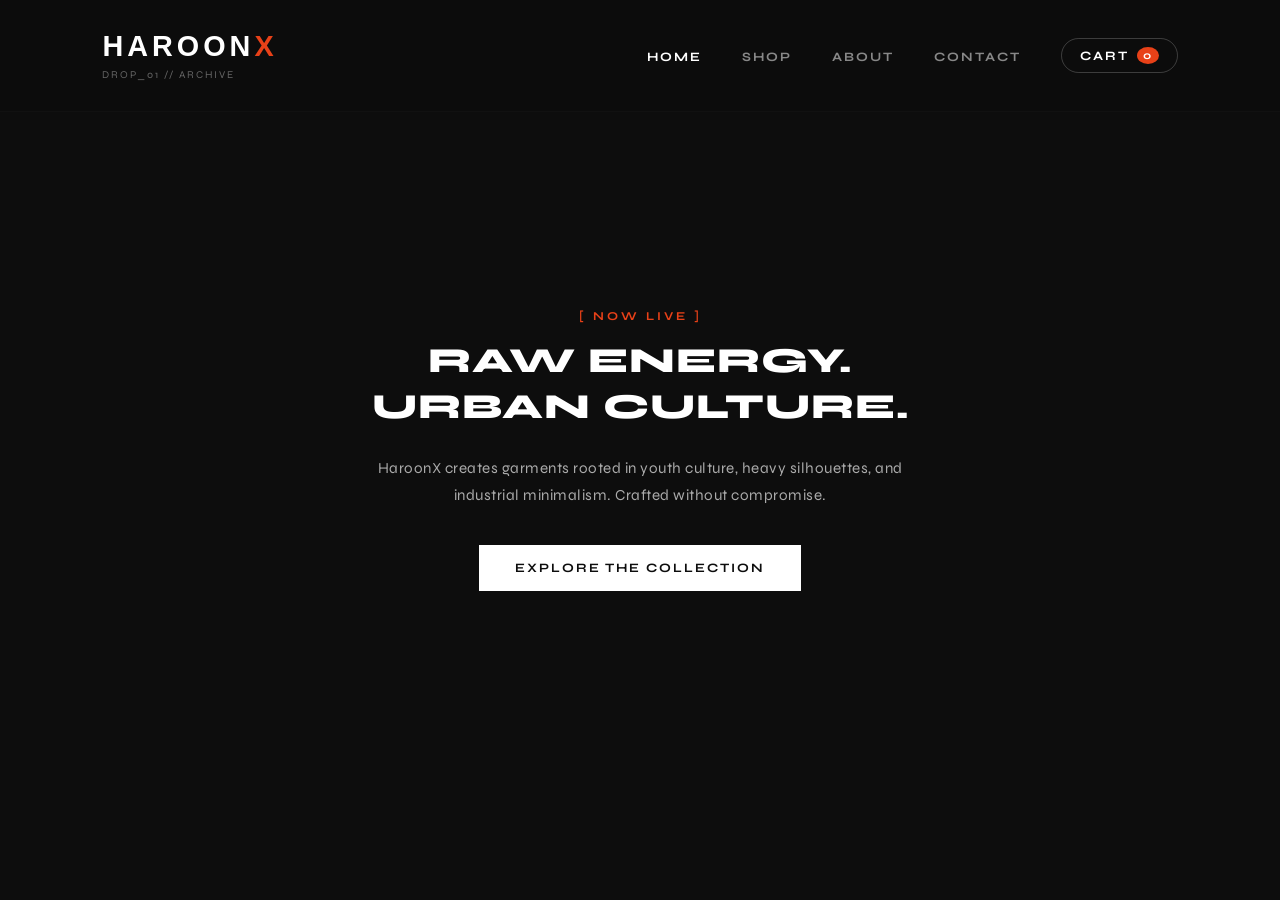
<file: index.html>
<!DOCTYPE html>
<html lang="en">
<head>
    <meta charset="UTF-8">
    <meta name="viewport" content="width=device-width, initial-scale=1.0">
    <title>HaroonX — High Aesthetic Streetwear</title>
    <!-- Bold and Clean Google Fonts -->
    <link href="https://fonts.googleapis.com/css2?family=Syncopate:wght@700&family=Syne:wght@500;700;800&display=swap" rel="stylesheet">
    <link rel="stylesheet" href="style.css">
</head>
<body>

    <!-- Professional Fixed Navigation -->
    <header>
        <div class="brand-identity">
            <a href="index.html" class="logo">HAROON<span>X</span></a>
            <span class="ticker">DROP_01 // ARCHIVE</span>
        </div>
        
        <nav>
            <ul class="nav-links">
                <li><a href="index.html" class="nav-item active">HOME</a></li>
                <li><a href="shop.html" class="nav-item">SHOP</a></li>
                <li><a href="about.html" class="nav-item">ABOUT</a></li>
                <li><a href="contact.html" class="nav-item">CONTACT</a></li>
                <li>
                    <a href="cart.html" class="cart-btn-nav">
                        CART <span class="counter-bubble">0</span>
                    </a>
                </li>
            </ul>
        </nav>
    </header>

    <!-- Hero Section -->
    <section class="hero-section">
        <div class="hero-overlay"></div>
        <div class="hero-content">
            <span class="release-label">[ NOW LIVE ]</span>
            <h1 class="main-headline">RAW ENERGY.<br>URBAN CULTURE.</h1>
            <p class="brand-statement">HaroonX creates garments rooted in youth culture, heavy silhouettes, and industrial minimalism. Crafted without compromise.</p>
            <div class="cta-wrapper">
                <a href="shop.html" class="primary-pill">EXPLORE THE COLLECTION</a>
            </div>
        </div>
    </section>

</body>
</html>
</file>
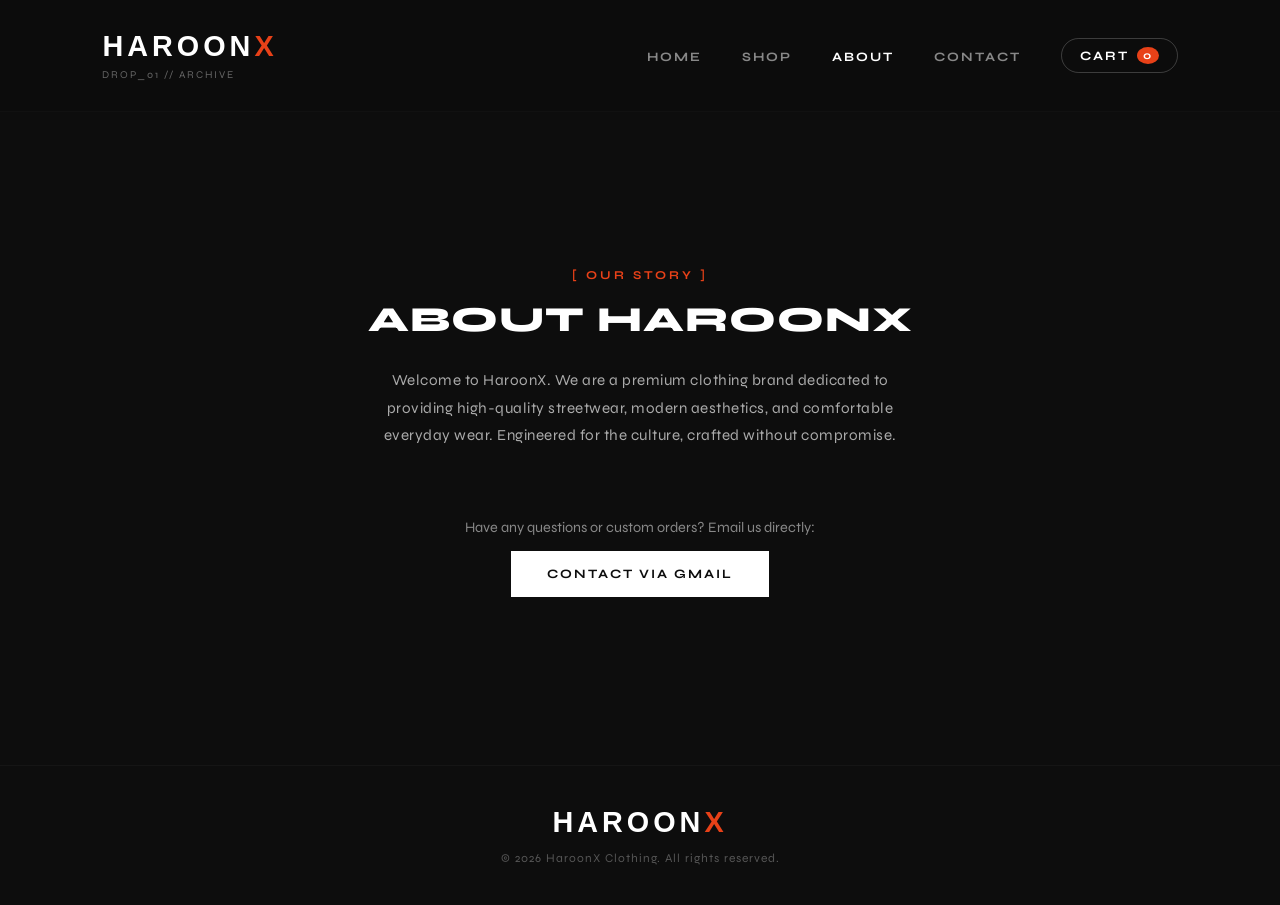
<file: about.html>
<!DOCTYPE html>
<html lang="en">
<head>
    <meta charset="UTF-8">
    <meta name="viewport" content="width=device-width, initial-scale=1.0">
    <title>About Us — HaroonX</title>
    <link href="https://fonts.googleapis.com/css2?family=Syncopate:wght@700&family=Syne:wght@500;700;800&display=swap" rel="stylesheet">
    <link rel="stylesheet" href="style.css">
</head>
<body>

    <header>
        <div class="brand-identity">
            <a href="index.html" class="logo">HAROON<span>X</span></a>
            <span class="ticker">DROP_01 // ARCHIVE</span>
        </div>
        
        <nav>
            <ul class="nav-links">
                <li><a href="index.html" class="nav-item">HOME</a></li>
                <li><a href="shop.html" class="nav-item">SHOP</a></li>
                <li><a href="about.html" class="nav-item active">ABOUT</a></li>
                <li><a href="contact.html" class="nav-item">CONTACT</a></li>
                <li>
                    <a href="cart.html" class="cart-btn-nav">
                        CART <span class="counter-bubble">0</span>
                    </a>
                </li>
            </ul>
        </nav>
    </header>

    <main class="about-main-wrapper">
        <section class="about-page-section">
            <div class="about-container">
                <span class="release-label">[ OUR STORY ]</span>
                <h1 class="main-headline">ABOUT HAROON<span>X</span></h1>
                <p class="brand-statement">
                    Welcome to HaroonX. We are a premium clothing brand dedicated to providing high-quality streetwear, modern aesthetics, and comfortable everyday wear. Engineered for the culture, crafted without compromise.
                </p>
                
                <div class="about-contact">
                    <p>Have any questions or custom orders? Email us directly:</p>
                    <a href="contact.html" class="primary-pill">
                        CONTACT VIA GMAIL
                    </a>
                </div>
            </div>
        </section>
    </main>

    <footer class="global-footer">
        <div class="footer-content">
            <div class="logo">HAROON<span>X</span></div>
            <p class="copyright">&copy; 2026 HaroonX Clothing. All rights reserved.</p>
        </div>
    </footer>

</body>
</html>
</file>
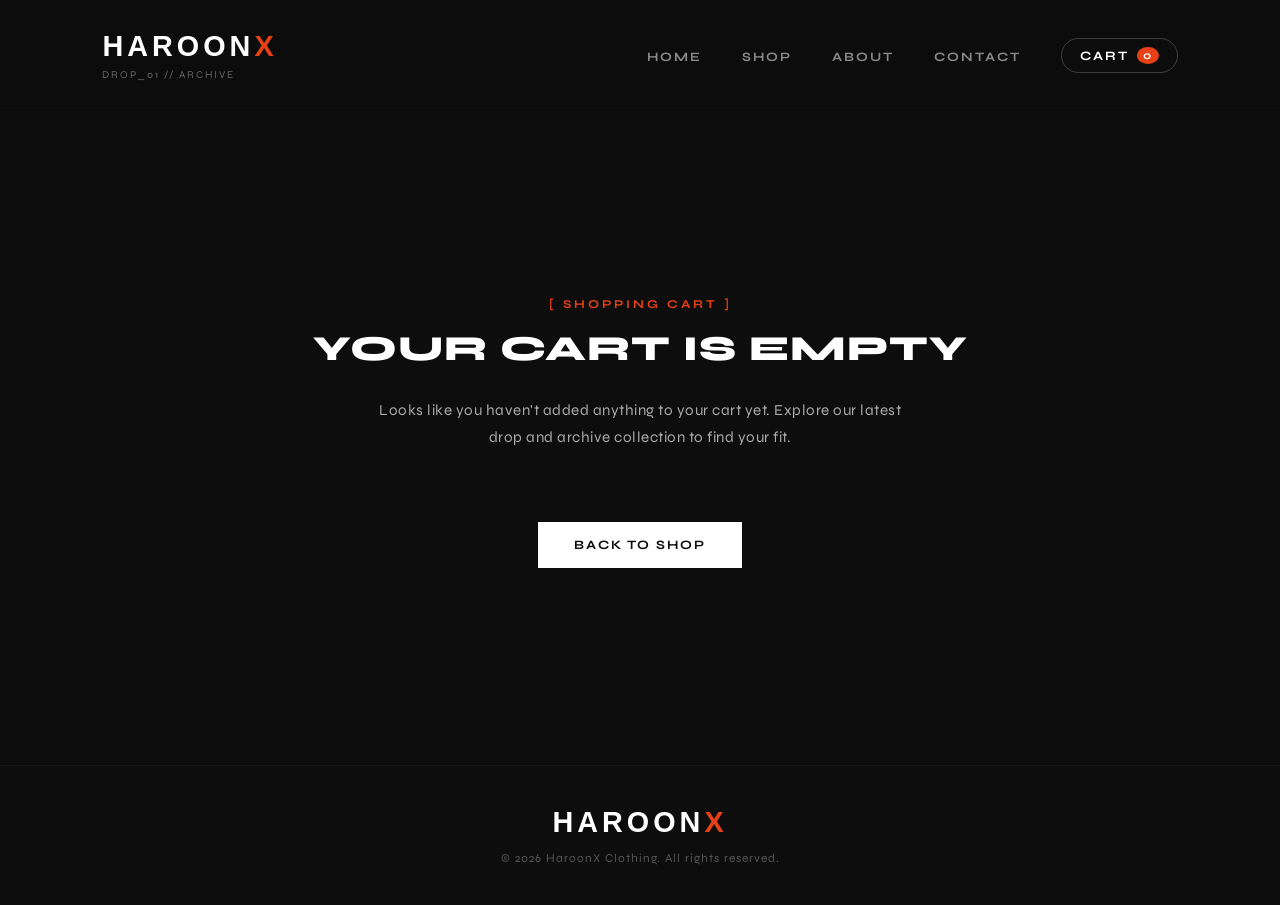
<file: cart.html>
<!DOCTYPE html>
<html lang="en">
<head>
    <meta charset="UTF-8">
    <meta name="viewport" content="width=device-width, initial-scale=1.0">
    <title>Your Cart — HaroonX</title>
    <link href="https://fonts.googleapis.com/css2?family=Syncopate:wght@700&family=Syne:wght@500;700;800&display=swap" rel="stylesheet">
    <link rel="stylesheet" href="style.css">
</head>
<body>

    <header>
        <div class="brand-identity">
            <a href="index.html" class="logo">HAROON<span>X</span></a>
            <span class="ticker">DROP_01 // ARCHIVE</span>
        </div>
        
        <nav>
            <ul class="nav-links">
                <li><a href="index.html" class="nav-item">HOME</a></li>
                <li><a href="shop.html" class="nav-item">SHOP</a></li>
                <li><a href="about.html" class="nav-item">ABOUT</a></li>
                <li><a href="contact.html" class="nav-item">CONTACT</a></li>
                <li>
                    <a href="cart.html" class="cart-btn-nav active">
                        CART <span class="counter-bubble">0</span>
                    </a>
                </li>
            </ul>
        </nav>
    </header>

    <main class="about-main-wrapper">
        <section class="about-page-section">
            <div class="about-container">
                <span class="release-label">[ SHOPPING CART ]</span>
                <h1 class="main-headline">YOUR CART IS EMPTY</h1>
                <p class="brand-statement">
                    Looks like you haven't added anything to your cart yet. Explore our latest drop and archive collection to find your fit.
                </p>
                
                <div class="about-contact">
                    <a href="shop.html" class="primary-pill">BACK TO SHOP</a>
                </div>
            </div>
        </section>
    </main>

    <footer class="global-footer">
        <div class="footer-content">
            <div class="logo">HAROON<span>X</span></div>
            <p class="copyright">&copy; 2026 HaroonX Clothing. All rights reserved.</p>
        </div>
    </footer>

</body>
</html>
</file>
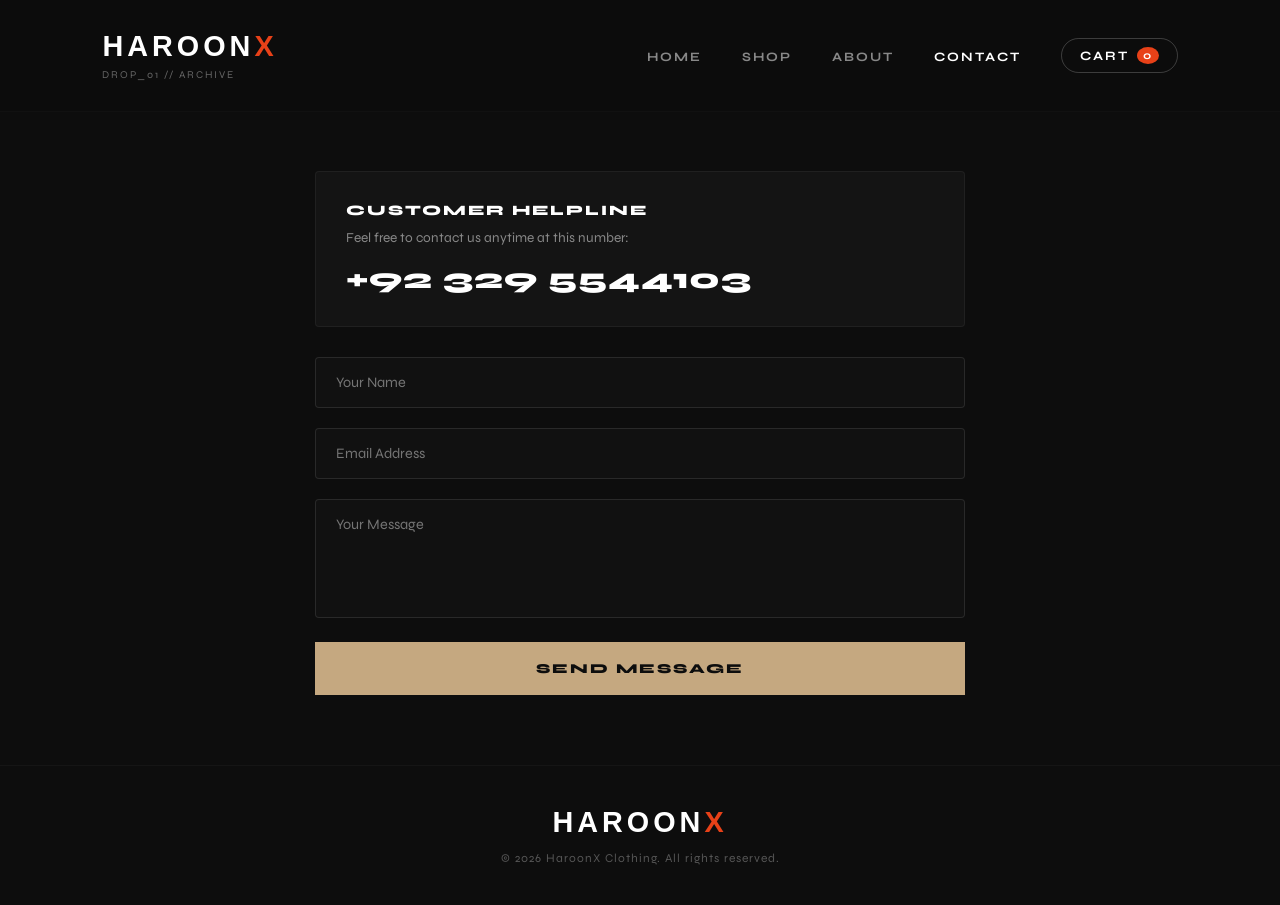
<file: contact.html>
<!DOCTYPE html>
<html lang="en">
<head>
    <meta charset="UTF-8">
    <meta name="viewport" content="width=device-width, initial-scale=1.0">
    <title>Contact Us — HaroonX</title>
    <!-- Fonts & CSS Links -->
    <link href="https://fonts.googleapis.com/css2?family=Syncopate:wght@700&family=Syne:wght@500;700;800&display=swap" rel="stylesheet">
    <link rel="stylesheet" href="style.css">
</head>
<body>

    <!-- Navigation Bar -->
    <header>
        <div class="brand-identity">
            <a href="index.html" class="logo">HAROON<span>X</span></a>
            <span class="ticker">DROP_01 // ARCHIVE</span>
        </div>
        
        <nav>
            <ul class="nav-links">
                <li><a href="index.html" class="nav-item">HOME</a></li>
                <li><a href="shop.html" class="nav-item">SHOP</a></li>
                <li><a href="about.html" class="nav-item">ABOUT</a></li>
                <li><a href="contact.html" class="nav-item active">CONTACT</a></li>
                <li>
                    <a href="cart.html" class="cart-btn-nav">
                        CART <span class="counter-bubble">0</span>
                    </a>
                </li>
            </ul>
        </nav>
    </header>

    <!-- Contact Section -->
    <!-- Contact Section with Helpline & Form -->
    <section class="contact-page-section">
        <div class="contact-wrapper-box">
            
            <!-- Customer Helpline Box -->
            <div class="helpline-box">
                <span class="helpline-title">CUSTOMER HELPLINE</span>
                <p class="helpline-sub">Feel free to contact us anytime at this number:</p>
                <a href="tel:+923295544103" class="helpline-number">+92 329 5544103</a>
            </div>

            <!-- Contact Form -->
           <form class="contact-form" action="mailto:apnagmail@gmail.com" method="GET" enctype="text/plain">
    <div class="form-group">
        <input type="text" name="name" placeholder="Your Name" required>
    </div>
    
    <div class="form-group">
        <input type="email" name="email" placeholder="Email Address" required>
    </div>
    
    <div class="form-group">
        <textarea name="message" placeholder="Your Message" rows="5" required></textarea>
    </div>
    
    <button type="submit" class="form-btn">SEND MESSAGE</button>
</form>
        </div>
    </section>

    <!-- Footer -->
    <footer>
        <div class="footer-content">
            <div class="logo">HAROON<span>X</span></div>
            <p class="copyright">&copy; 2026 HaroonX Clothing. All rights reserved.</p>
        </div>
    </footer>

</body>
</html>
</file>
<file: style.css>
/* ==========================================
   GLOBAL RESET & FONTS
   ========================================== */
* {
    margin: 0;
    padding: 0;
    box-sizing: border-box;
    text-decoration: none; 
    list-style: none;     
}

body {
    background-color: #0d0d0d;
    color: #ffffff;
    font-family: 'Syne', sans-serif;
    overflow-x: hidden;
}

a {
    color: inherit;
}

/* ==========================================
   NAVIGATION BAR (HEADER)
   ========================================== */
header {
    position: fixed;
    top: 0;
    left: 0;
    width: 100%;
    display: flex;
    justify-content: space-between;
    align-items: center;
    padding: 30px 8%;
    background-color: rgba(13, 13, 13, 0.95);
    backdrop-filter: blur(10px);
    z-index: 1000;
    border-bottom: 1px solid rgba(255, 255, 255, 0.02);
}

.brand-identity {
    display: flex;
    flex-direction: column;
}

.logo {
    font-family: 'Syncopate', sans-serif;
    font-size: 1.8rem;
    font-weight: 700;
    letter-spacing: 4px;
    color: #ffffff;
}

.logo span {
    color: #e84118; /* X color */
}

.ticker {
    font-size: 0.65rem;
    letter-spacing: 2px;
    color: #666666;
    margin-top: 5px;
}

.nav-links {
    display: flex;
    align-items: center;
    gap: 40px;
}

.nav-item {
    font-size: 0.8rem;
    font-weight: 700;
    letter-spacing: 2px;
    color: #888888;
    transition: color 0.3s;
}

.nav-item:hover, .nav-item.active {
    color: #ffffff;
}

.cart-btn-nav {
    font-size: 0.8rem;
    font-weight: 700;
    letter-spacing: 2px;
    border: 1px solid rgba(255, 255, 255, 0.2);
    padding: 8px 18px;
    border-radius: 30px;
    display: flex;
    align-items: center;
    gap: 8px;
}

.counter-bubble {
    background-color: #e84118;
    color: #ffffff;
    padding: 2px 6px;
    font-size: 0.7rem;
    border-radius: 50%;
}

/* ==========================================
   TYPOGRAPHY & BUTTONS (HERO/COMMON)
   ========================================== */
.release-label {
    font-size: 0.75rem;
    color: #e84118;
    letter-spacing: 3px;
    font-weight: 700;
    display: block;
    margin-bottom: 15px;
}

.main-headline {
    font-size: 2.2rem; 
    font-weight: 800;
    line-height: 1.3;
    letter-spacing: 1px;
    margin-bottom: 25px;
    text-transform: uppercase;
}

.brand-statement {
    font-size: 0.95rem; 
    font-weight: 400;
    line-height: 1.8;
    color: #aaaaaa;
    max-width: 550px;
    margin: 0 auto 35px auto;
    letter-spacing: 0.5px;
}

.primary-pill {
    display: inline-block;
    background-color: #ffffff;
    color: #0d0d0d;
    font-size: 0.8rem;
    font-weight: 700;
    letter-spacing: 2px;
    padding: 14px 35px;
    border: 1px solid #ffffff;
    transition: all 0.3s ease;
}

.primary-pill:hover {
    background-color: transparent;
    color: #ffffff;
}

/* ==========================================
   HOME PAGE (HERO SECTION)
   ========================================== */
.hero-section {
    min-height: 100vh;
    display: flex;
    align-items: center;
    justify-content: center;
    text-align: center;
    padding: 0 20px;
}

/* ==========================================
   ABOUT & CONTACT LAYOUTS
   ========================================== */
.about-main-wrapper, .contact-page-section {
    min-height: 85vh;
    display: flex;
    flex-direction: column;
    justify-content: center;
    align-items: center;
    width: 100%;
    padding: 160px 20px 60px 20px; 
}

.about-container, .contact-wrapper-box {
    max-width: 750px;
    width: 100%;
    text-align: center;
    display: flex;
    flex-direction: column;
    align-items: center;
}

.about-contact {
    margin-top: 35px;
    display: flex;
    flex-direction: column;
    align-items: center;
    gap: 15px;
}

.about-contact p {
    font-size: 0.9rem;
    color: #888888;
}

/* ==========================================
   HELPLINE & CONTACT FORM
   ========================================== */
.contact-wrapper-box {
    max-width: 650px;
    gap: 30px;
}

.helpline-box {
    width: 100%;
    background-color: #141414;
    border: 1px solid rgba(255, 255, 255, 0.05);
    padding: 30px;
    border-radius: 4px;
    text-align: left;
}

.helpline-title {
    font-size: 0.9rem;
    font-weight: 800;
    letter-spacing: 2px;
    display: block;
    margin-bottom: 10px;
}

.helpline-sub {
    font-size: 0.85rem;
    color: #888888;
    margin-bottom: 15px;
}

.helpline-number {
    font-size: 1.8rem;
    font-weight: 800;
    letter-spacing: 1px;
    display: block;
    transition: color 0.3s;
}

.helpline-number:hover {
    color: #e84118;
}

.contact-form {
    width: 100%;
    display: flex;
    flex-direction: column;
    gap: 20px;
}

.form-group {
    width: 100%;
}

.form-group input, 
.form-group textarea {
    width: 100%;
    background-color: #111111;
    border: 1px solid rgba(255, 255, 255, 0.1);
    padding: 16px 20px;
    color: #ffffff;
    font-size: 0.9rem;
    border-radius: 4px;
    outline: none;
    font-family: 'Syne', sans-serif;
    transition: border-color 0.3s;
}

.form-group input:focus, 
.form-group textarea:focus {
    border-color: rgba(255, 255, 255, 0.4);
}

.form-group textarea {
    resize: none;
}

.form-btn {
    width: 100%;
    background-color: #c5a880; /* Tan color */
    color: #0d0d0d;
    border: none;
    padding: 18px;
    font-size: 0.85rem;
    font-weight: 800;
    letter-spacing: 2px;
    cursor: pointer;
    text-transform: uppercase;
    transition: background-color 0.3s, transform 0.2s;
    font-family: 'Syne', sans-serif;
}

.form-btn:hover {
    background-color: #b3966e;
    transform: translateY(-2px);
}

/* ==========================================
   GLOBAL FOOTER
   ========================================== */
.global-footer, footer {
    width: 100%;
    background-color: #0d0d0d;
    padding: 40px 20px;
    border-top: 1px solid rgba(255, 255, 255, 0.03);
    display: flex;
    justify-content: center;
    align-items: center;
}

.footer-content {
    display: flex;
    flex-direction: column;
    align-items: center;
    justify-content: center;
    gap: 12px;
    text-align: center;
    width: 100%;
}

.copyright {
    font-size: 0.75rem;
    color: #555555;
    letter-spacing: 1px;
}

/* ==========================================
   MOBILE RESPONSIVENESS
   ========================================== */
@media (max-width: 768px) {
    header {
        padding: 20px;
        flex-direction: column;
        gap: 15px;
        position: relative;
    }
    .nav-links {
        gap: 15px;
        flex-wrap: wrap;
        justify-content: center;
    }
    .main-headline {
        font-size: 1.5rem;
        line-height: 1.4;
    }
    .brand-statement {
        font-size: 0.85rem;
    }
    .helpline-number {
        font-size: 1.4rem;
    }
}
   /* ==========================================
   STREETWEAR SHOP GRID & PRODUCT CARDS
   ========================================== */
.shop-page-wrapper {
    max-width: 1300px;
    margin: 0 auto;
    padding: 160px 4% 80px 4%;
    width: 100%;
}

.shop-header {
    text-align: center;
    margin-bottom: 50px;
}

.products-grid {
    display: grid;
    grid-template-columns: repeat(auto-fit, minmax(320px, 1fr));
    gap: 30px;
    width: 100%;
}

.product-card {
    background-color: #141414;
    border: 1px solid rgba(255, 255, 255, 0.05);
    border-radius: 12px;
    overflow: hidden;
    display: flex;
    flex-direction: column;
    transition: transform 0.3s ease;
}

.product-card:hover {
    transform: translateY(-5px);
}

.product-img-holder {
    width: 100%;
    height: 380px;
    background-color: #1a1a1a;
    display: flex;
    justify-content: center;
    align-items: center;
    overflow: hidden;
}

.product-img {
    width: 100%;
    height: 100%;
    object-fit: cover; /* Images ko frame ke andar perfectly crop aur scale karega */
}

.product-info {
    padding: 24px;
    display: flex;
    flex-direction: column;
    gap: 8px;
    text-align: left;
}

.brand-sub {
    font-size: 0.8rem;
    color: #666666;
    letter-spacing: 0.5px;
}

.product-title {
    font-size: 1.05rem;
    font-weight: 700;
    color: #ffffff;
    line-height: 1.4;
    min-height: 44px; /* Title multi-line hone par bhi grid alignment kharab nahi hogi */
}

.rating-stars {
    color: #c5a880; /* Clean tan color stars */
    font-size: 0.85rem;
    letter-spacing: 1px;
}

.product-price {
    font-size: 1.15rem;
    font-weight: 800;
    color: #ffffff;
    margin-bottom: 12px;
}

/* Actions Wrapper */
.product-actions {
    display: flex;
    gap: 12px;
    width: 100%;
    margin-top: 5px;
}

.action-btn {
    flex: 1;
    padding: 14px;
    font-size: 0.75rem;
    font-weight: 800;
    letter-spacing: 1px;
    text-transform: uppercase;
    text-align: center;
    border-radius: 4px;
    cursor: pointer;
    font-family: 'Syne', sans-serif;
    transition: all 0.3s ease;
}

.add-to-cart-btn {
    background-color: #000000;
    color: #ffffff;
    border: 1px solid rgba(255, 255, 255, 0.1);
}

.add-to-cart-btn:hover {
    background-color: #ffffff;
    color: #000000;
    border-color: #ffffff;
}

.view-details-btn {
    background-color: transparent;
    color: #ffffff;
    border: 1px solid rgba(255, 255, 255, 0.2);
    display: flex;
    align-items: center;
    justify-content: center;
}

.view-details-btn:hover {
    border-color: rgba(255, 255, 255, 0.6);
    background-color: rgba(255, 255, 255, 0.02);
}

/* Grid Responsiveness for tablets/mobiles */
@media (max-width: 480px) {
    .products-grid {
        grid-template-columns: 1fr;
    }
    .product-img-holder {
        height: 320px;
    }
    .product-actions {
        flex-direction: column;
    }
}
</file>
